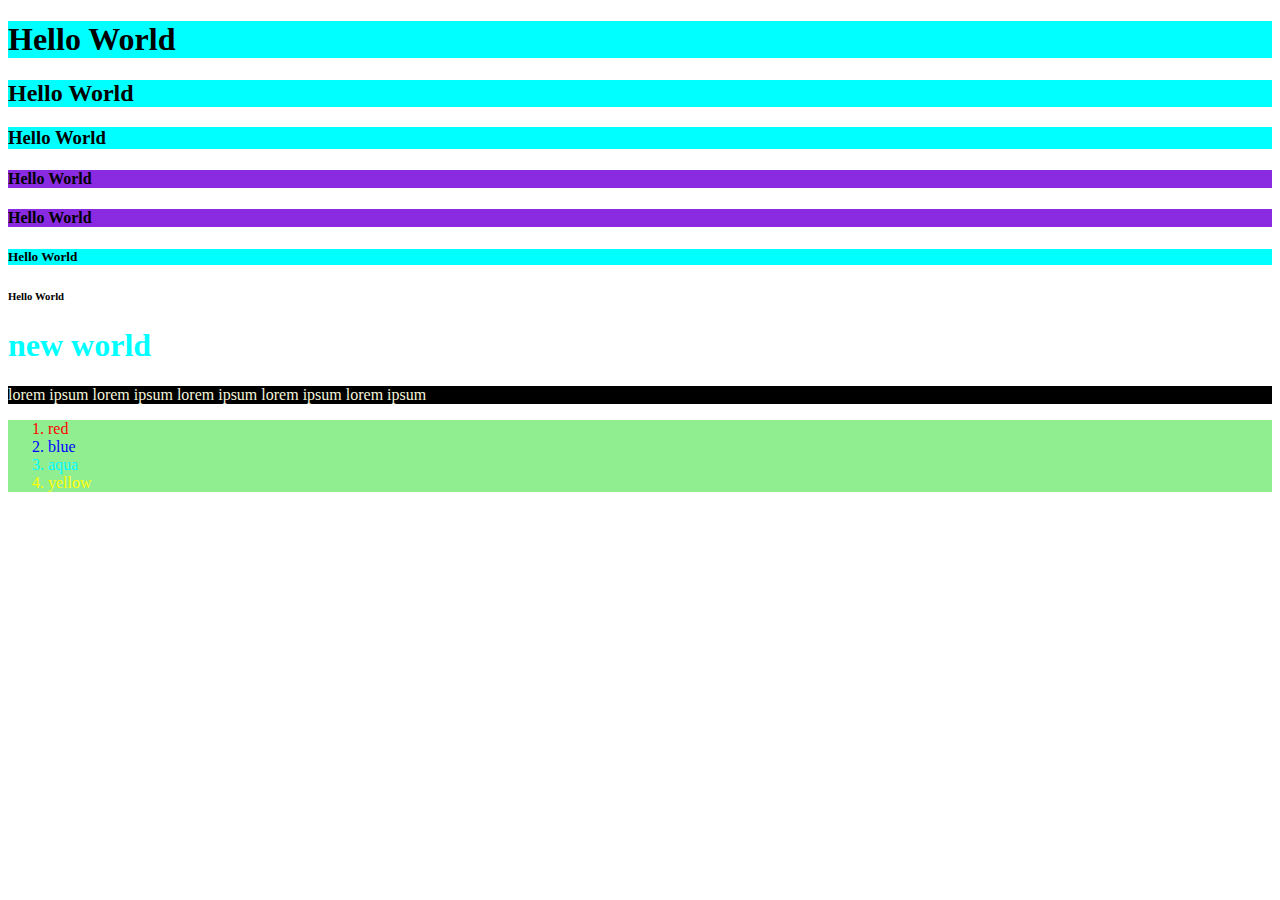
<file: day12/index.html>
<!DOCTYPE html>
<html lang="en">
<head>
    <meta charset="UTF-8">
    <meta http-equiv="X-UA-Compatible" content="IE=edge">
    <meta name="viewport" content="width=device-width, initial-scale=1.0">
    <title>CSS Tutorial</title>
    <link rel="stylesheet" href="style.css">

</head>
<body>
    <h1 class="heading h1style">Hello World </h1>
    <h2 class="heading h2style">Hello World</h2>
    <h3 class="heading h3style">Hello World</h3>
    <h4 class="heading h4style">Hello World</h4>
    <h4 class="heading h4style">Hello World</h4>
    <h5 class="heading h5style">Hello World</h5>
    <h6>Hello World</h6>
    <div>
        <h1>new world</h1>
        <p>lorem ipsum lorem ipsum lorem ipsum lorem ipsum lorem ipsum</p>
    </div>
    <ol>
        <li>red</li>
        <li>blue</li>
        <li>aqua</li>
        <li>yellow</li>
    </ol>
</body>
</html>
</file>
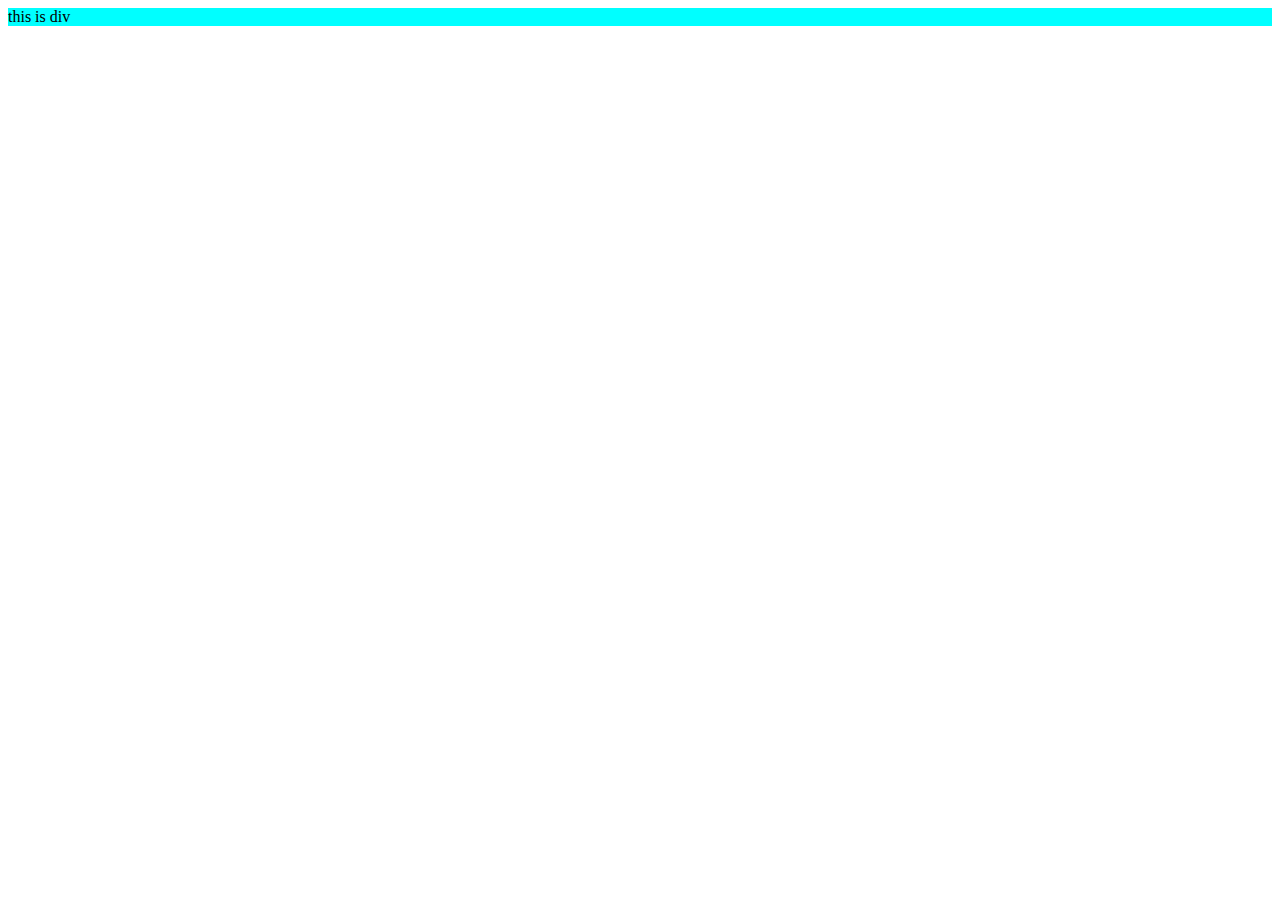
<file: day13/index.html>
<!DOCTYPE html>
<html lang="en">
<head>
    <meta charset="UTF-8">
    <meta http-equiv="X-UA-Compatible" content="IE=edge">
    <meta name="viewport" content="width=device-width, initial-scale=1.0">
    <title>Document</title>
    
    <style>
         #m2{
          background-color: yellow;
      } 
    .m1{
        background-color: green !important;
    }
     
    </style>
</head>
<body>
<div class="m1" id="m2" style="background-color: aqua !important;">this is div</div>



</body>
</html>
</file>
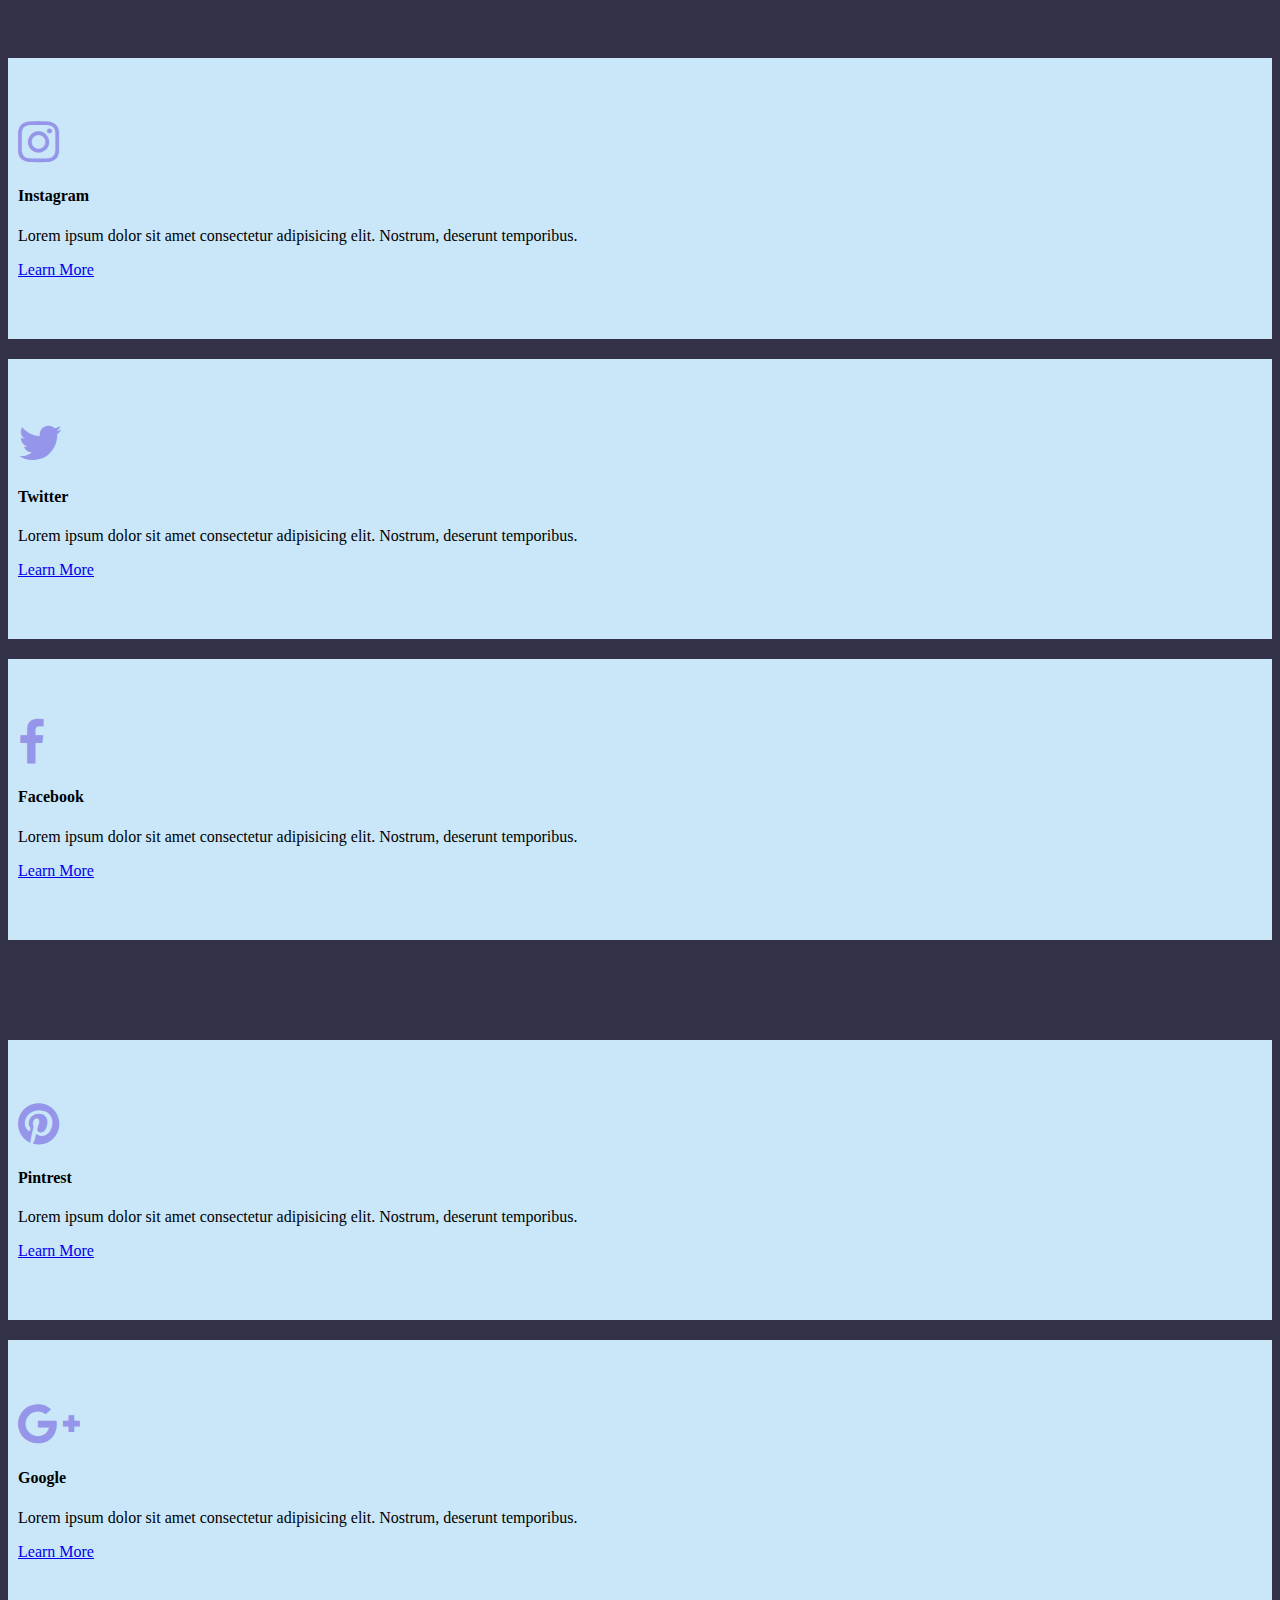
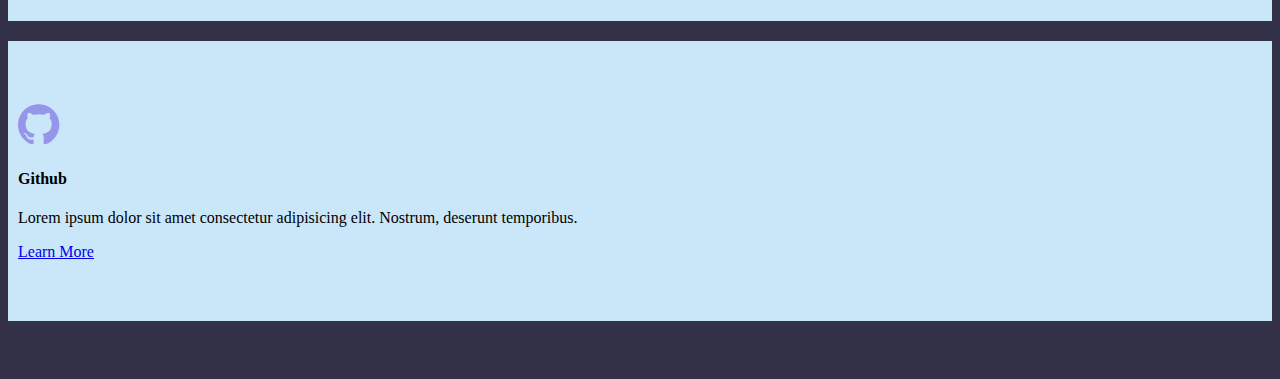
<file: day16/index.html>
<!DOCTYPE html>
<html lang="en">
<head>
    <meta charset="UTF-8">
    <meta http-equiv="X-UA-Compatible" content="IE=edge">
    <meta name="viewport" content="width=device-width, initial-scale=1.0">
    <title>Bootstrap App Social Cards</title>
    <script src="script.js"></script>
    <link rel="stylesheet" href="https://cdn.jsdelivr.net/npm/bootstrap@4.6.1/dist/css/bootstrap.min.css" integrity="sha384-zCbKRCUGaJDkqS1kPbPd7TveP5iyJE0EjAuZQTgFLD2ylzuqKfdKlfG/eSrtxUkn" crossorigin="anonymous">
    <link rel="stylesheet" href="index.css">
    <link rel="stylesheet" href="https://cdnjs.cloudflare.com/ajax/libs/font-awesome/4.7.0/css/font-awesome.css" integrity="sha512-5A8nwdMOWrSz20fDsjczgUidUBR8liPYU+WymTZP1lmY9G6Oc7HlZv156XqnsgNUzTyMefFTcsFH/tnJE/+xBg==" crossorigin="anonymous" referrerpolicy="no-referrer" />
</head>
<body>
    <div class="container">
        <div class="row">
            <div class="col-lg-4">
                <div class="box-part text-center">
                    <i class="fa fa-instagram fa-3x"></i>
                    <h4>Instagram</h4>
                    <p>Lorem ipsum dolor sit amet consectetur adipisicing elit. Nostrum, deserunt temporibus.</p>
                    <u> <a href="#">Learn More</a></u>
                </div>
            </div>
            <div class="col-lg-4">
                <div class="box-part text-center">
                    <i class="fa fa-twitter fa-3x"></i>
                    <h4>Twitter</h4>
                    <p>Lorem ipsum dolor sit amet consectetur adipisicing elit. Nostrum, deserunt temporibus.</p>
                    <u> <a href="#">Learn More</a></u>
                </div>
            </div>
            <div class="col-lg-4">
                <div class="box-part text-center">
                    <i class="fa fa-facebook fa-3x"></i>
                    <h4>Facebook</h4>
                    <p>Lorem ipsum dolor sit amet consectetur adipisicing elit. Nostrum, deserunt temporibus.</p>
                    <u> <a href="#">Learn More</a></u>
                </div>
            </div>
        </div>
        <div class="row">
            <div class="col-lg-4">
                <div class="box-part text-center">
                    <i class="fa fa-pinterest fa-3x"></i>
                    <h4>Pintrest</h4>
                    <p>Lorem ipsum dolor sit amet consectetur adipisicing elit. Nostrum, deserunt temporibus.</p>
                    <u> <a href="#">Learn More</a></u>
                </div>
            </div>
            <div class="col-lg-4">
                <div class="box-part text-center">
                    <i class="fa fa-google-plus fa-3x"></i>
                    <h4>Google</h4>
                    <p>Lorem ipsum dolor sit amet consectetur adipisicing elit. Nostrum, deserunt temporibus.</p>
                    <u> <a href="#">Learn More</a></u>
                </div>
            </div>
            <div class="col-lg-4">
                <div class="box-part text-center">
                    <i class="fa fa-github fa-3x"></i>
                    <h4>Github</h4>
                    <p>Lorem ipsum dolor sit amet consectetur adipisicing elit. Nostrum, deserunt temporibus.</p>
                    <u> <a href="#">Learn More</a></u>
                </div>
            </div>
        </div>
    </div>
</body>
</html>
</file>
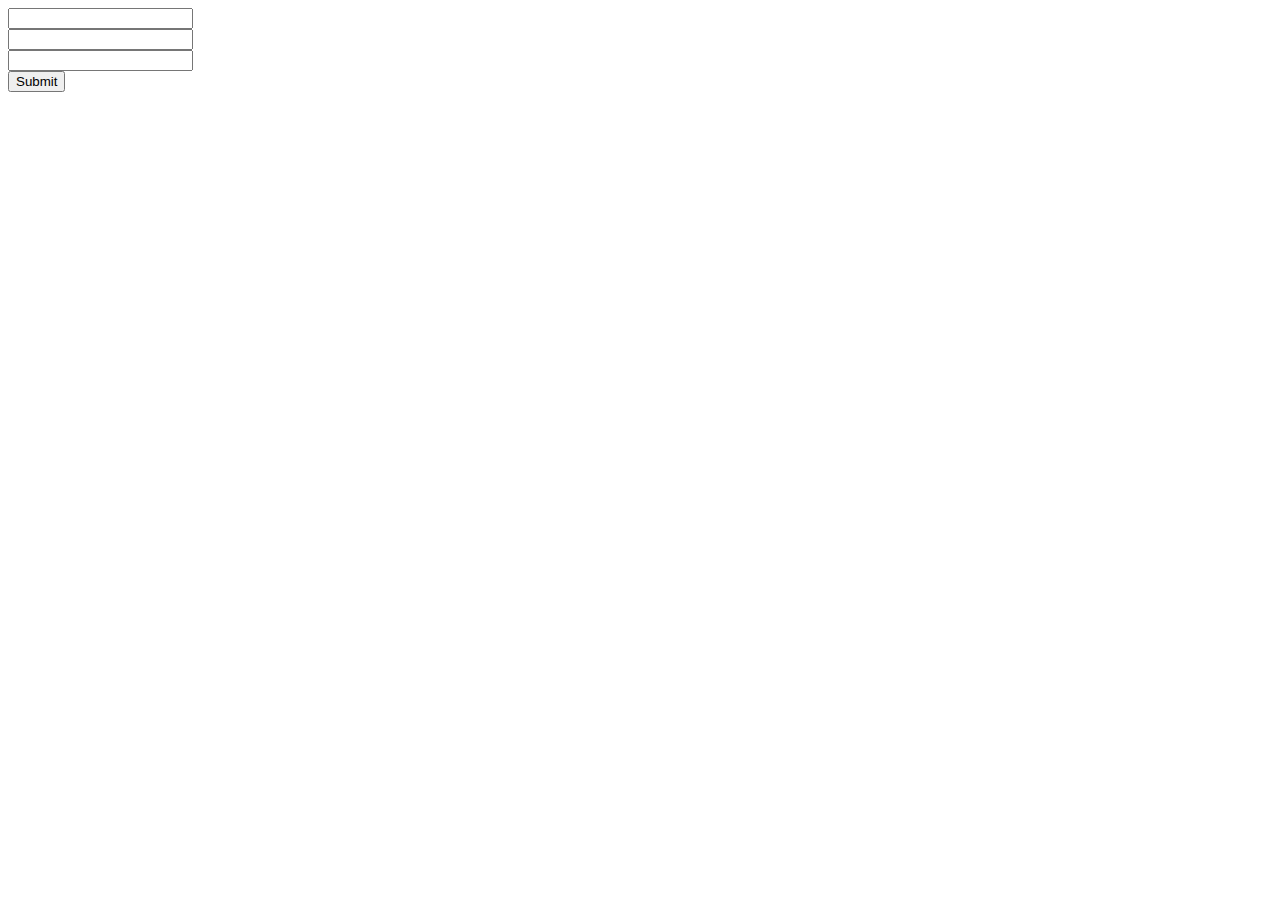
<file: day17/class notes/index.html>
<!DOCTYPE html>
<html lang="en">
<head>
    <meta charset="UTF-8">
    <meta http-equiv="X-UA-Compatible" content="IE=edge">
    <meta name="viewport" content="width=device-width, initial-scale=1.0">
    <link rel="stylesheet" href="https://cdn.jsdelivr.net/npm/bootstrap@4.6.1/dist/css/bootstrap.min.css" integrity="sha384-zCbKRCUGaJDkqS1kPbPd7TveP5iyJE0EjAuZQTgFLD2ylzuqKfdKlfG/eSrtxUkn" crossorigin="anonymous">
   <link rel="stylesheet" href="index.css">
    <title>Document</title>
</head>
<body>

    <label for="firstName"></label>
    <input type="text" name="firstName" id="firstName"><br>
    <label for="middleName"></label>
    <input type="text" name="middleName" id="middleName"><br>
    <label for="lastName"></label>
    <input type="text" name="lastName" id="lastName"><br>
    <input type="submit" value="Submit" onclick="foo()">
    <script src="script.js"></script>
</body>
</html>
</file>
<file: day12/style.css>
div p{
    background-color: black;
    color: beige;
}

div h1{
    color: aqua;
}

.heading{
    background-color: aqua;
}

.h4style{
    background-color: blueviolet;
}

ol{
    background-color: lightgreen;
}

ol :nth-child(1){
    color: red;
}

ol :nth-child(2){
    color: blue;
}

ol :nth-child(3){
    color: aqua;
}

ol :nth-child(4){
    color: yellow;
}
</file>
<file: day16/index.css>
body{
    background: rgb(51, 50, 73);
}

.fa{
    color: rgb(149, 149, 233);
}

.box-part{
    background: rgb(201, 231, 248);
    padding: 60px 10px;
    margin: 20px 0px;
}

.row{
    padding: 30px 0px;
}
</file>
<file: day17/class notes/index.css>
.main{
    background-color: green;
    font-size: medium;
}
</file>
